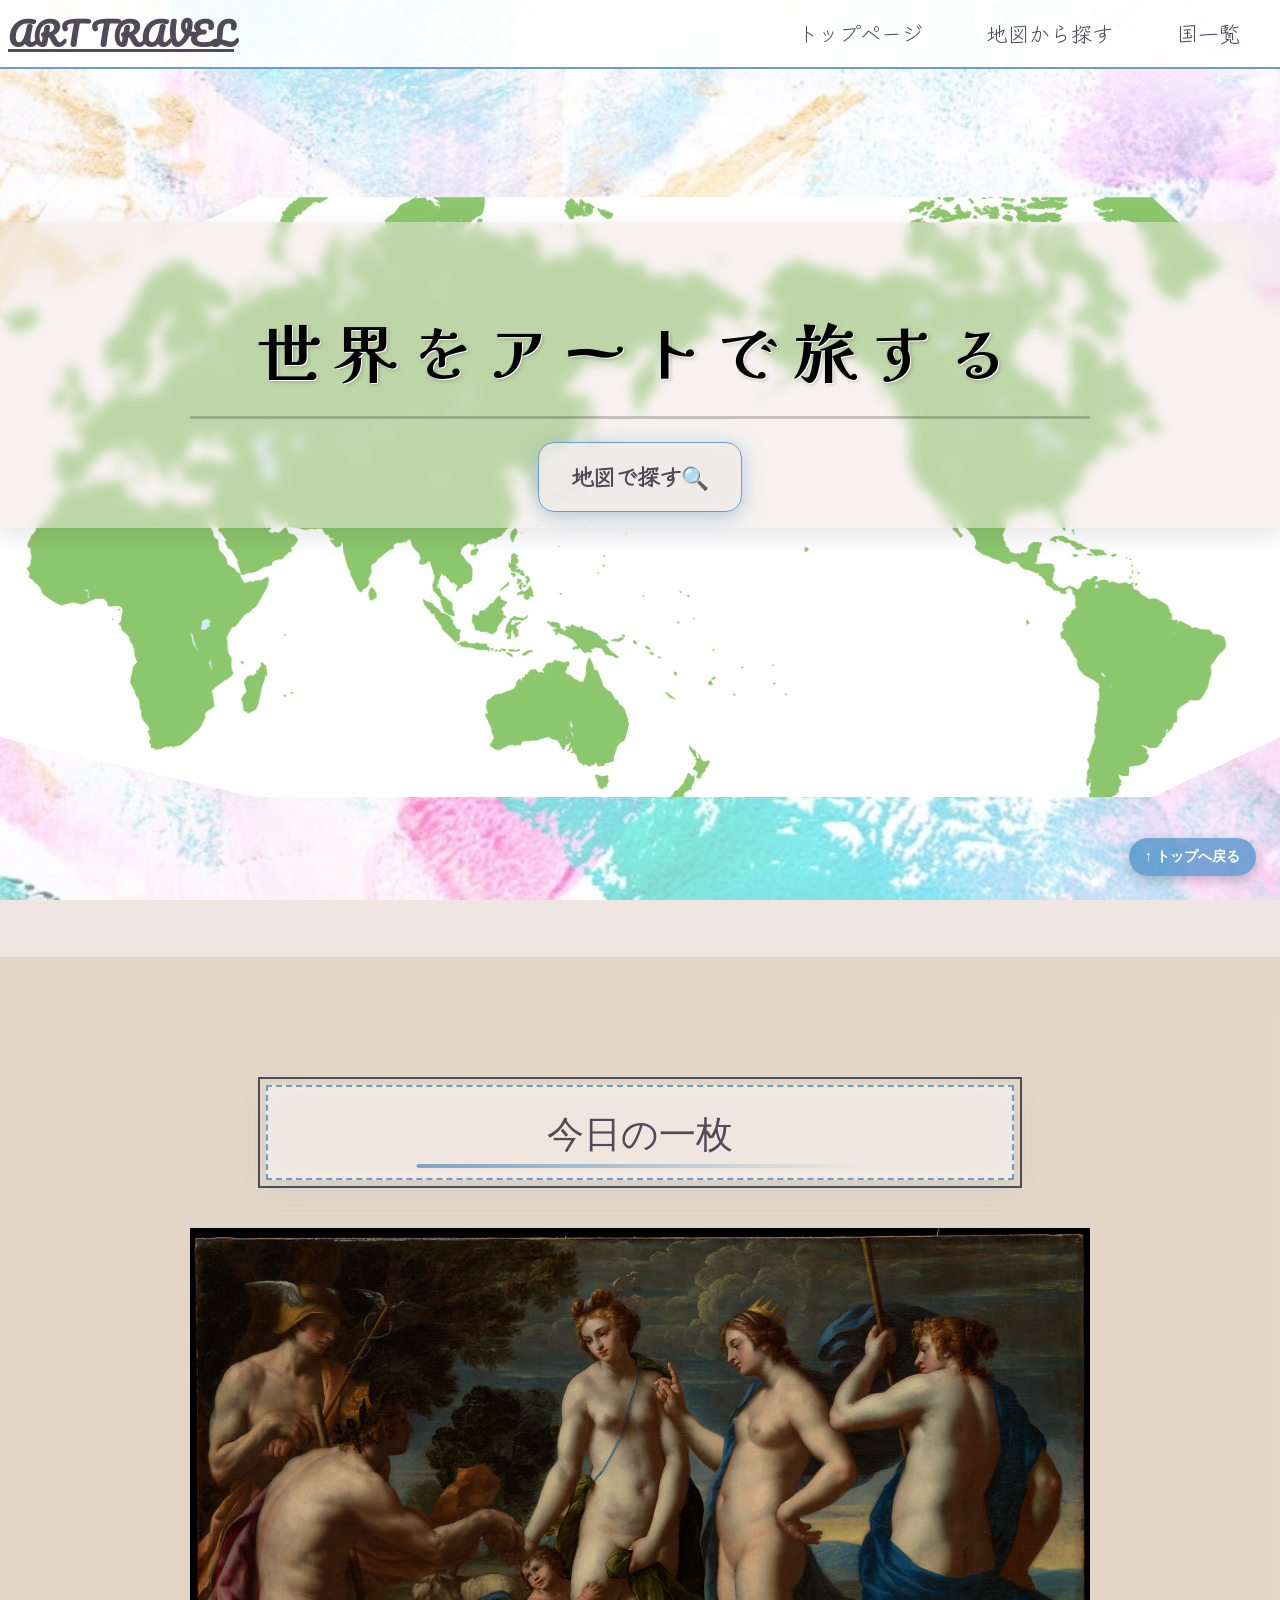
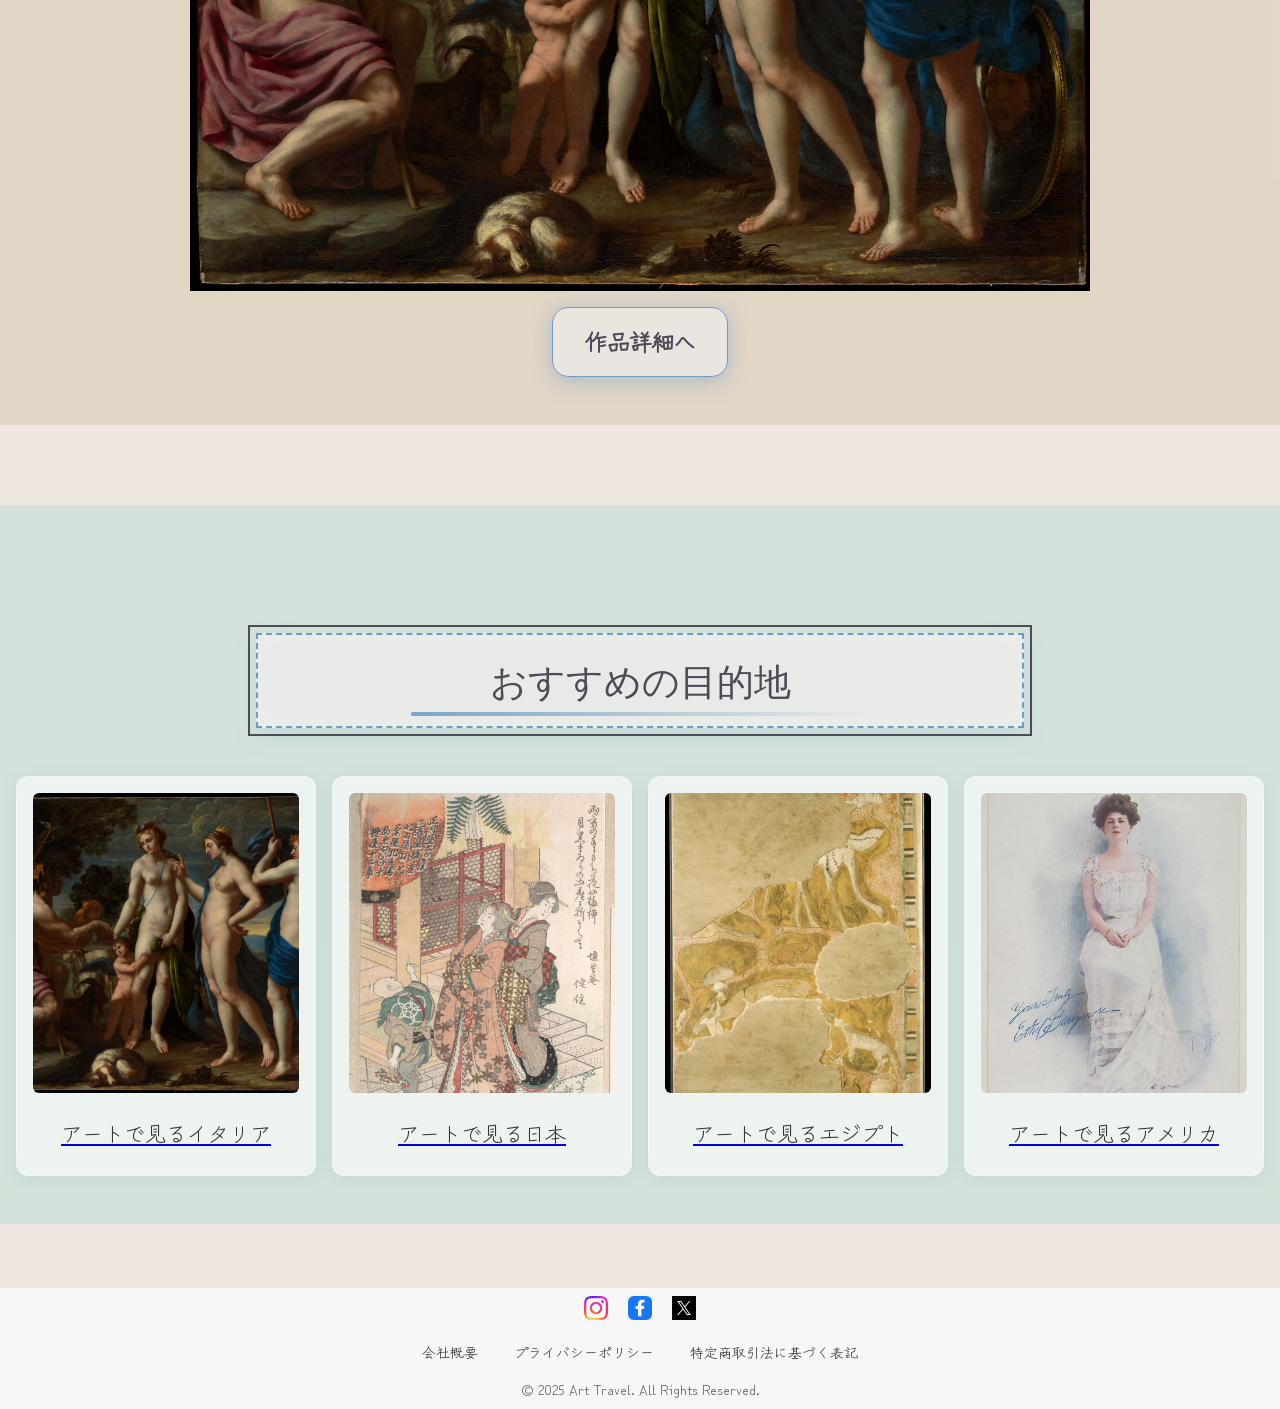
<file: index.html>
<!DOCTYPE html>
<html lang="ja">
<head>
  <meta charset="UTF-8">
  <meta name="viewport" content="width=device-width, initial-scale=1.0">
  <title>Art Travel - アートで世界を旅する</title>
  <link href="https://fonts.googleapis.com/css2?family=Kaisei+Decol&display=swap" rel="stylesheet">
  <link href="https://fonts.googleapis.com/css2?family=Pacifico&display=swap" rel="stylesheet">
  <link href="https://fonts.googleapis.com/css2?family=Zen+Kurenaido&display=swap" rel="stylesheet">
  <link rel="stylesheet" href="css/style.css">
</head>
<body>

  <!-- ヘッダー -->
  <header>
    <nav>
      <h1 class="logo"><a href="index.html">Art Travel</a></h1>
      <ul>
        <li><a href="index.html">トップページ</a></li>
        <li><a href="map.html">地図から探す</a></li>
        <li><a href="country.html">国一覧</a></li>
      </ul>
    </nav>
  </header>

  <!-- メイン写真セクション -->
  <section class="main-visual">
    <img src="世界地図 .jpg" alt="メインアート写真">
    <div class="catch-copy">
      <h2>世界をアートで旅する</h2>
      <a href="map.html" class="btn btn-position">地図で探す🔍</a>
    </div>
  </section>

  <!-- 今日の一枚 -->
  <section class="today-art">
    <h2 class="section-title">今日の一枚</h2>
    <img src="ita_Judgment of Paris.jpg" alt="今日のアート作品">
    <a href="detail.html?id=judgment-of-paris" class="btn">作品詳細へ</a>
  </section>

  <!-- おすすめの目的地 -->
  <section class="recommended">
    <h2 class="section-title">おすすめの目的地</h2>
    <div class="grid">

      <a href="country.html#italy" class="country-card">
        <img src="ita_Judgment of Paris.jpg" alt="Italy">
        <p>アートで見るイタリア</p>
      </a>

      <a href="country.html#japan" class="country-card">
        <img src="jpn_Young Women Visiting a Shinto Shrine.jpg" alt="Japan">
        <p>アートで見る日本</p>
      </a>

      <a href="country.html#egypt" class="country-card">
        <img src="egy_Desert Hunting Scene.jpg" alt="Egypt">
        <p>アートで見るエジプト</p>
      </a>

      <a href="country.html#usa" class="country-card">
        <img src="ame_Ethel Barrymore, from the Actresses series (T1), distributed by the American Tobacco Co. to promote Turkish Trophies Cigarettes.jpg" alt="America">
        <p>アートで見るアメリカ</p>
      </a>

    </div>
  </section>

  <!-- フッター -->
  <footer>
    <div class="sns-icons">
      <a href="#"><img src="icons/instagram.jpg" alt="Instagram"></a>
      <a href="#"><img src="icons/facebook.jpg" alt="Facebook"></a>
      <a href="#"><img src="icons/x.jpg" alt="X"></a>
    </div>
    <ul class="legal-links">
      <li><a href="#">会社概要</a></li>
      <li><a href="#">プライバシーポリシー</a></li>
      <li><a href="#">特定商取引法に基づく表記</a></li>
    </ul>
    <p class="copyright">© 2025 Art Travel. All Rights Reserved.</p>
  </footer>

  <!-- トップへ戻るボタン -->
  <button class="scroll-to-top" onclick="window.scrollTo({ top: 0, behavior: 'smooth' });">
    ↑ トップへ戻る
  </button>

</body>
</html>
</file>
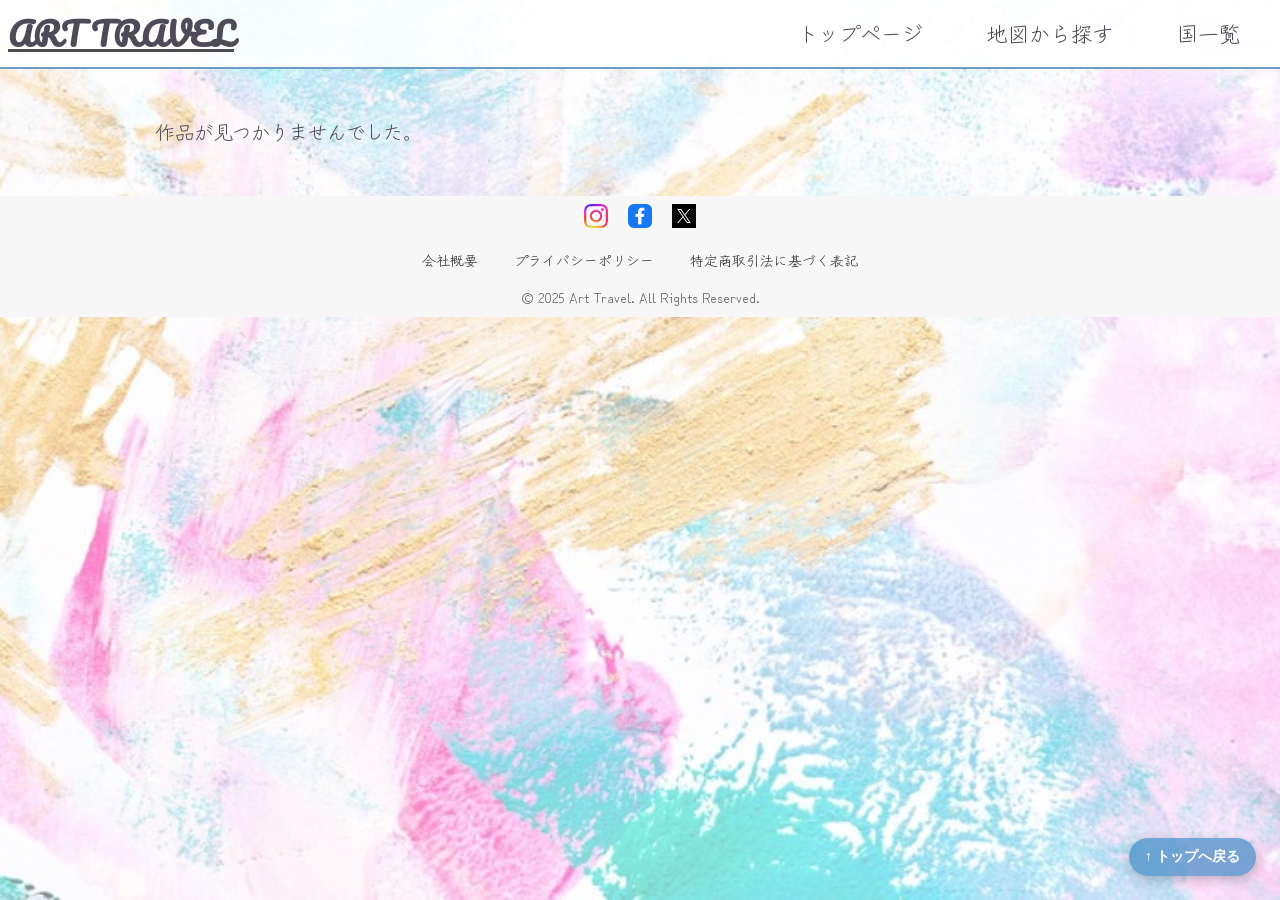
<file: detail.html>
<!DOCTYPE html>
<html lang="ja">
<head>
<meta name="viewport" content="width=device-width, initial-scale=1.0">
  <link href="https://fonts.googleapis.com/css2?family=Kaisei+Decol&display=swap" rel="stylesheet">
  <link href="https://fonts.googleapis.com/css2?family=Pacifico&display=swap" rel="stylesheet">
  <meta charset="UTF-8">
  <meta name="viewport" content="width=device-width, initial-scale=1.0">
  <title>Art Travel - アートで世界を旅する</title>
  <link rel="stylesheet" href="css/style.css">
  <link href="https://fonts.googleapis.com/css2?family=Zen+Kurenaido&display=swap" rel="stylesheet">
</head>


<body>

  <!-- ヘッダー -->
<header>
  <nav>
    <h1 class="logo"><a href="index.html">Art Travel</a></h1>
    <ul>
      <li><a href="index.html">トップページ</a></li>
      <li><a href="map.html">地図から探す</a></li>
      <li><a href="country.html">国一覧</a></li>
    </ul>
  </nav>
</header>

  <!-- 詳細メイン -->
  <main class="art-detail">
    <div class="container">
      <h2 class="art-title"></h2>
      <div class="art-content">
        <img class="art-image" src="" alt="" />
        <div class="art-meta">
          <p class="art-artist"></p>
          <p class="art-description"></p>
          <a href="country.html" class="back-link">← 一覧に戻る</a>
        </div>
      </div>
    </div>
  </main>

   <!-- フッター -->
  <footer>
    <div class="sns-icons">
      <a href="#"><img src="icons/instagram.jpg" alt="Instagram"></a>
      <a href="#"><img src="icons/facebook.jpg" alt="Facebook"></a>
      <a href="#"><img src="icons/x.jpg" alt="X"></a>
    </div>
    <ul class="legal-links">
      <li><a href="#">会社概要</a></li>
      <li><a href="#">プライバシーポリシー</a></li>
      <li><a href="#">特定商取引法に基づく表記</a></li>
    </ul>
    <p class="copyright">© 2025 Art Travel. All Rights Reserved.</p>
  </footer>


  <script src="js/data.js"></script>
  <script src="js/detail.js"></script>

<button class="scroll-to-top" onclick="window.scrollTo({ top: 0, behavior: 'smooth' });">
  ↑ トップへ戻る
</button>


</body>
</html>
</file>
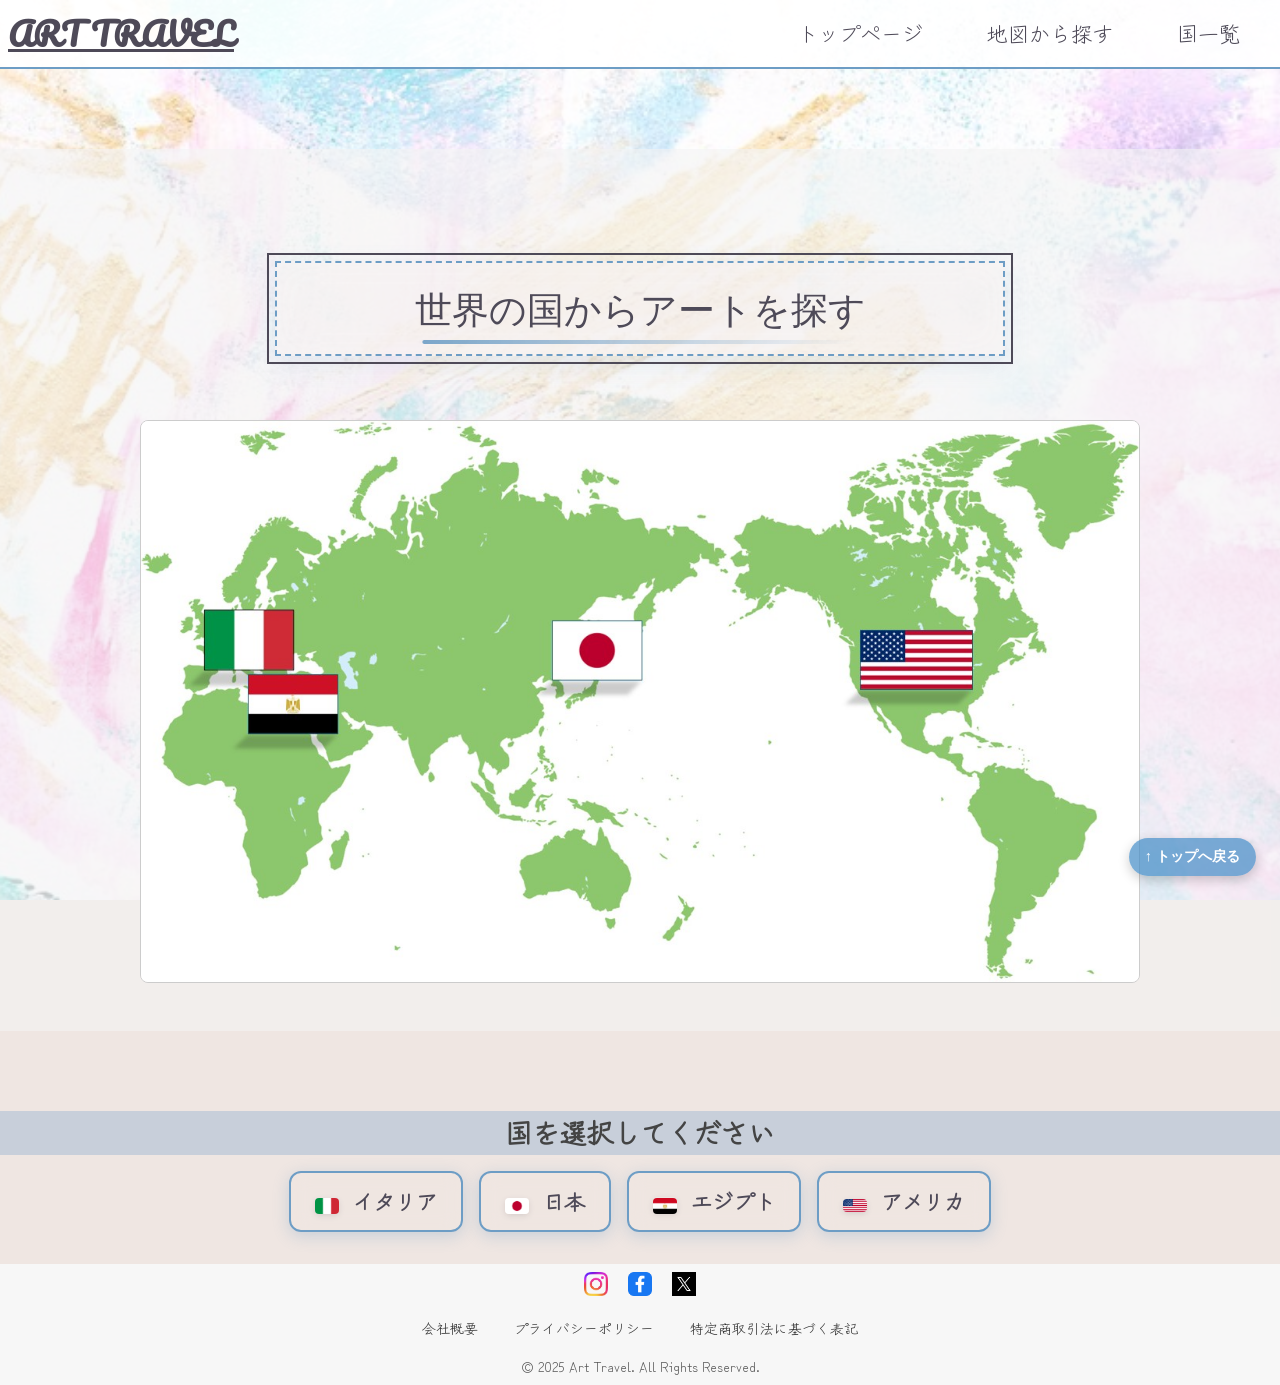
<file: map.html>
<!DOCTYPE html>
<html lang="ja">
<head>

  <meta name="viewport" content="width=device-width, initial-scale=1.0">
  <link href="https://fonts.googleapis.com/css2?family=Kaisei+Decol&display=swap" rel="stylesheet">
  <link href="https://fonts.googleapis.com/css2?family=Pacifico&display=swap" rel="stylesheet">
  <meta charset="UTF-8">
  <meta name="viewport" content="width=device-width, initial-scale=1.0">
  <title>Art Travel - アートで世界を旅する</title>
  <link rel="stylesheet" href="css/style.css">
  <link href="https://fonts.googleapis.com/css2?family=Zen+Kurenaido&display=swap" rel="stylesheet">
</head>


<body>
 <!-- ヘッダー -->
<header>
  <nav>
    <h1 class="logo"><a href="index.html">Art Travel</a></h1>
    <ul>
      <li><a href="index.html">トップページ</a></li>
      <li><a href="map.html">地図から探す</a></li>
      <li><a href="country.html">国一覧</a></li>
    </ul>
  </nav>
</header>


  <!-- メインセクション -->
  <main>
    <section class="world-map">
      <h2 class="section-title">世界の国からアートを探す</h2>
      <img src="世界地図国旗付き.jpg" alt="世界地図" class="map-image">
    </section>

    <section class="country-buttons">
      <h3>国を選択してください</h3>
      <div class="grid">
<a href="country.html#italy" class="btn-country">
  <img src="flags/italy.png" alt="イタリア国旗" class="flag-icon">
  イタリア
</a>
<a href="country.html#japan" class="btn-country">
  <img src="flags/japan.png" alt="日本国旗" class="flag-icon">
  日本
</a>
<a href="country.html#egypt" class="btn-country">
  <img src="flags/egypt.png" alt="エジプト国旗" class="flag-icon">
  エジプト
</a>
<a href="country.html#usa" class="btn-country">
  <img src="flags/usa.png" alt="アメリカ国旗" class="flag-icon">
  アメリカ
</a>    </section>
  </main>

 <!-- フッター -->
  <footer>
    <div class="sns-icons">
      <a href="#"><img src="icons/instagram.jpg" alt="Instagram"></a>
      <a href="#"><img src="icons/facebook.jpg" alt="Facebook"></a>
      <a href="#"><img src="icons/x.jpg" alt="X"></a>
    </div>
    <ul class="legal-links">
      <li><a href="#">会社概要</a></li>
      <li><a href="#">プライバシーポリシー</a></li>
      <li><a href="#">特定商取引法に基づく表記</a></li>
    </ul>
    <p class="copyright">© 2025 Art Travel. All Rights Reserved.</p>
  </footer>


  <button class="scroll-to-top" onclick="window.scrollTo({ top: 0, behavior: 'smooth' });">
  ↑ トップへ戻る
</button>


</body>
</html>
</file>
<file: css/style.css>
html {
  scroll-behavior: smooth;
}

/* ===== 基本設定 ===== */
* {
  margin: 0;
  padding: 0;
  box-sizing: border-box;
}

.container {
  max-width: 100%;
  padding-inline: 1rem;
}

body {
  font-size: clamp(1rem, 2vw, 1.2rem);
  line-height: 1.6;
}

body {
  font-family: 'Zen Kurenaido', sans-serif;
  line-height: 1.6;
  background-color: #EFE6E2; 
  color: #4E4A58;      
  background-image: url("アートっぽい背景.jpg");
  background-size: cover;
  background-repeat: no-repeat;
  background-position: center center;
  background-attachment: fixed;
}

body::before {
  content: "";
  position: fixed;
  top: 0;
  left: 0;
  width: 100%;
  height: 100%;
  background-color: rgba(255, 255, 255, 0.5);
  z-index: -1;
}

/* ===== ヘッダー・ナビゲーション ===== */
@media (max-width: 768px) {
  .nav-links {
    flex-direction: column;
    gap: 1rem;
    align-items: center;
  }
  .nav-logo {
    margin-bottom: 0.5rem;
  }
}


header {
  background-color: rgba(255, 255, 255, 0.9);
  border-bottom: 2px solid #6D9DC5; 
  padding: 0.5rem;

}

.logo a {
  font-family: 'Pacifico', cursive;
  font-weight: 700;
  font-size: 2.0rem;
  text-transform: uppercase;
  color: #4E4A58; 
}

nav {
  display: flex;
  justify-content: space-between;
  align-items: center;
}

nav .logo {
  font-weight: bold;
  color: #4E4A58;
}

nav ul {
  display: flex;
  list-style: none;
  font-size: 1.3rem;
}

nav ul li {
  margin-left: 2.0rem;
  margin-right: 2.0rem;
}

nav ul li a {
  position: relative;
  color: #4E4A58;
  font-weight: 500;
  text-decoration: none;
}

nav ul li a::after {
  content: "";
  position: absolute;
  left: 0;
  bottom: 0;
  width: 100%;
  height: 2px;
  transform: scaleX(0);
  transform-origin: left;
  transition: transform 0.3s ease;
  background: linear-gradient(to right, #6D9DC5, #EFE6E2); /* トワイライトブルー → クラウディ */
}

nav ul li a:hover::after {
  transform: scaleX(1);
}

/* ===== タイトル設定 ===== */
.section-title {
  width: 60%;
  position: relative;
  font-size: clamp(1.5rem, 2vw + 1rem, 2.3rem); 
  font-family: 'Pacifico', serif;
  font-weight: 500;
  color: #4E4A58;
  background: rgba(245, 241, 240, 0.6); 
  padding: 1rem 2rem;
  margin-bottom: 3rem;
  display: inline-block;
  text-align: center;
  
  border: 2px dashed #6D9DC5; 
  outline: 2px solid #4E4A58; 
  outline-offset: 6px;

  box-shadow:
    0 8px 24px rgba(109, 157, 197, 0.15), 
    inset 0 0 30px rgba(255, 255, 255, 0.15); 

  border-radius: 0; 
}

.section-title::after {
  content: '';
  position: absolute;
  bottom: 10px;
  left: 50%;
  transform: translateX(-50%);
  width: 60%;
  height: 4px;
  background: linear-gradient(to right, #6D9DC5, transparent); /* 上品なトワイライトブルーの余韻 */
  opacity: 0.9;
  border-radius: 2px;
}

/* ===== メインビジュアル ===== */
.catch-copy {
  font-size: clamp(1.2rem, 4vw, 2.2rem);
  text-align: center;
  padding: 1rem;
}

.main-visual img {
  width: 100%;
  height: auto;
  object-fit: cover;
  max-height: 80vh;
}


.main-visual {
  padding: 3rem 0rem 5rem 0rem;
  position: relative;
  text-align: center;
  overflow: hidden;

}



.main-visual img {
  width: 100%;
  height: auto;
  max-height: 600px;
  aspect-ratio: 16 / 9;
  object-fit: cover;
  display: block;
  clip-path: polygon(
    0% 20%, 20% 0%, 90% 0%, 100% 20%,
    100% 90%, 90% 100%, 20% 100%, 0% 90%
  );
}

/* キャッチコピー背景・サイズ調整 */
.catch-copy {
  position: absolute;
  top: 10%;
  left: 0;
  width: 100%;
  font-size: clamp(2rem, 5vw, 8rem);
  background-color: rgba(239, 230, 226, 0.5); 
  backdrop-filter: blur(6px);
  -webkit-backdrop-filter: blur(6px);
  box-shadow: 0 8px 24px rgba(0, 0, 0, 0.1);
  text-align: center;
  border-radius: 0; 
  border: none;
}

.catch-copy h2 {
  color: #000;
  font-family: 'Kaisei Decol', serif;
  font-size: clamp(2rem, 5vw, 8rem);
  text-shadow:
    1px 1px 0 #ffffff,
    2px 2px 4px rgba(0, 0, 0, 0.2);
  text-align: center;
  margin-top: 3rem;  
  margin-bottom: -1.5rem;
  width: 100%;
  background: none;
  border: none;
  letter-spacing: 0.8rem;
}


.catch-copy h2::after {
  content: "";
  display: block;
  width: 900px;
  height: 3px;
  margin: 1rem auto 0;
  background-color: rgba(0, 0, 0, 0.2);
  border-radius: 2px;
}


@media (max-width: 480px) {
  .catch-copy {
    top: 25%;
    padding: 1rem 1.5rem;
  }

  .catch-copy h2 {
    font-size: clamp(1.5rem, 8vw, 3rem);
  }
}

.btn {
  display: inline-block;
  background: rgba(237, 235, 234, 0.7);
  color: #4E4A58;
  border: 1.3px solid #6D9DC5; 
  backdrop-filter: blur(12px);
  -webkit-backdrop-filter: blur(12px);
  padding: 16px 35px;
  font-size: 1.4rem;
  font-weight: 600;
  text-decoration: none;
  border-radius: 16px;
  cursor: pointer;
  transition: all 0.3s ease;
  margin-top: 1rem;
  box-shadow: 0 4px 20px rgba(109, 157, 197, 0.5); 
}

.btn:hover {
  background: rgba(239, 230, 226, 0.9); 
  transform: scale(1.06) translateY(-2px);
  border-color: #6D9DC5;
  box-shadow: 0 6px 24px rgba(109, 157, 197, 0.4);
}

.btn:hover {
  background: rgba(255, 255, 255, 0.708);
  transform: scale(1.06) translateY(-2px);
  border-color: rgba(255, 255, 255, 0.6);
  box-shadow: 0 6px 24px rgba(0, 0, 0, 0.6);
}


.btn {
  padding: 1rem 2rem;
  font-size: clamp(1rem, 2vw, 1.4rem);
}

@media (max-width: 768px) {
  .btn-country {
    width: 100%;
    margin-block: 0.5rem;
  }
}



/* ===== 今日の一枚 ===== */
.today-art {
  text-align: center;
  padding: 3rem 1rem 3rem;
  background-color: rgba(199, 178, 137, 0.3);
}



.today-art img {
  width: 100%;
  max-width: 900px;
  height: auto;
  display: block;
  margin: 0 auto;
}



/* ===== おすすめの目的地 ===== */
.recommended {
  padding: 3rem 0rem 3rem;
  text-align: center;
    background-color: rgba(147, 219, 197, 0.3);

}



.recommended .grid {
  display: grid;
  grid-template-columns: repeat(auto-fit, minmax(250px, 1fr));
  gap: 1rem;
  justify-content: center;
  padding: 0 1rem; 
}
.country-card {
  display: flex;
  flex-direction: column;
  align-items: center;
  width: 300px;             
  height: 400px;         
  background-color: #fff;
  padding: 1rem;
  border-radius: 8px;
  box-shadow: 0 2px 6px rgba(0, 0, 0, 0.1);
}

.country-card:hover {
  transform: translateY(-6px) scale(1.03); 
  box-shadow: 0 6px 20px rgba(0, 0, 0, 0.15); 
}


.country-card img {
  width: 100%;
  height: 300px;            
  object-fit: cover;        
  border-radius: 6px;
}

.country-card p {
  font-size: 1.3rem;
  font-weight: 500;
  color: #333;
  margin-top: 1.5rem;
  text-align: center;
}


/* ===== フッター ===== */
footer {
  background-color: #f7f7f7;
  padding: 0.5rem;
  text-align: center;
  font-size: 0.85rem;
  color: #555;
}

.sns-icons {
  margin-bottom: 1rem;
}

.sns-icons a img {
  width: 24px;
  height: 24px;
  margin: 0 0.5rem;
  transition: opacity 0.3s ease;
}

.sns-icons a:hover img {
  opacity: 0.7;
}

.legal-links {
  list-style: none;
  padding: 0;
  margin-bottom: 1rem;
}

.legal-links li {
  display: inline-block;
  margin: 0 1rem;
}

.legal-links a {
  text-decoration: none;
  color: #333;
}

.legal-links a:hover {
  text-decoration: underline;
}






/* ===== map ===== */
.world-map {
  padding: 2rem;
background-color: rgba(243, 243, 243, 0.6);  
  text-align: center;
}

.map-image {
  width: 100%;
  max-width: 1000px;
  height: auto;
  display: block;
  margin: 1rem auto;
  border: 1px solid #ccc;
  border-radius: 8px;
}

@media (max-width: 768px) {
  .country-buttons {
    flex-wrap: wrap;
    justify-content: center;
    gap: 1rem;
  }

  .map-image {
    width: 100%;
    height: auto;
  }
}



/* 国選択ボタン */
.country-buttons {
  text-align: center;
  margin-bottom: 2rem;
}

.country-buttons h3 {
  margin-bottom: 1rem;
  font-size: 1.7rem;
  color: #444;
  background-color:rgba(109, 157, 197, 0.3) ;
}

.country-buttons .grid {
  display: flex;
  flex-wrap: wrap;
  gap: 1rem;
  justify-content: center;
}


.btn-country {
  display: inline-block;
  padding: 0.75rem 1.5rem;
  background: rgba(239, 230, 226, 0.4);
  color: #4E4A58;
  text-decoration: none;
  border-radius: 12px;
  font-size: 1.3rem;
  font-weight: 600;
  border: 2px solid #6D9DC5;
  backdrop-filter: blur(10px);
  -webkit-backdrop-filter: blur(10px);
  box-shadow: 0 4px 16px rgba(109, 157, 197, 0.3);
  transition: all 0.3s ease;
}

.btn-country:hover {
  background: rgba(239, 230, 226, 0.5);
  border-color: #4E4A58;
  transform: scale(1.1);
  box-shadow: 0 6px 20px rgba(109, 157, 197, 0.4);
}

.flag-icon {
  width: 24px;
  height: auto;
  vertical-align: middle;
  margin-right: 0.5rem;
  border-radius: 4px;
  box-shadow: 0 2px 6px rgba(0,0,0,0.1); 
}

@media (max-width: 768px) {
  .recommended .grid {
    grid-template-columns: 1fr;
  }

  .country-card {
    margin-bottom: 1rem;
  }
}





/* ===== country ===== */

@media (max-width: 768px) {
  .art-card {
    display: flex;
    flex-direction: column;
    align-items: center;
    text-align: center;
    padding: 1rem;
  }

  .art-image {
    width: 100%;
    max-height: 300px;
    object-fit: cover;
  }
}


.section-heading {
  text-align: center;
  margin-top: 5rem;
  margin-bottom: 2rem;
}

.art-card .art-title {
  font-size: 1.2rem; 
}

section {
  margin-top: 5rem; 
  margin-bottom: 4rem;
}

#italy {
  background-color: #006eb31f;
}

#japan {
  background-color: #d81f3516;
}

#egypt {
  background-color: #ffd9002f;
}

#usa {
  background-color: #2e4e9923;
}

section h2 {
  text-align: center;
  font-size: 2rem;
  margin-bottom: 1.5rem;
  margin-top: 5rem;
  color: #333;
  background-color: #ffffffbc;
  border: 2px solid #333;
  padding: 0.75rem 1.5rem;
  border-radius: 6px;
  display: inline-block;
  margin-left: auto;
  margin-right: auto;
}


/* セクション見出しの中央揃え */
section h2,
.art-list h3 {
  text-align: center;
  font-size: 2rem;
  margin-bottom: 1.5rem;
  color: #333;
  background-color: #EFE6E2;
  width: 40%;
}

.art-list h3{
    text-align: center;
  font-size: 2rem;
  margin-bottom: 2rem;
  margin-top: 4rem;
  color: #333;
  background-color: rgba(239, 230, 226, 0.6); 
  width: 60%;
  margin-left: auto;
  margin-right: auto;
  padding: 0.75rem 1.5rem;
  border-radius: 6px;
  box-shadow: 0 3px 12px rgba(109, 157, 197, 0.1);
  text-decoration: underline; 
}

/*作品名*/
.art-title {
  font-family: 'Georgia', '游明朝', serif;  
  color: #2c2c2c;
  margin-top: 0.5em;
  margin-bottom: 0.2em;
  text-align: center;
  position: relative;
}

.art-title::after {
  content: "";
  display: block;
  width: 50%;
  height: 2px;
  background: #c9a063; 
  margin: 6px auto 0;
  opacity: 0.7;
}


/* メイン作品・カード共通レイアウト */
.main-art,
.art-card {
  text-align: center;
  margin-bottom: 2rem;
}

/* メイン作品画像 */
.main-art img {
  width: 100%;
  max-width: 600px;
  height: auto;
  object-fit: cover;
  border-radius: 8px;
  display: block;
  margin: 0 auto;
}


.art-title1 {
  font-family: 'Georgia', '游明朝', serif;
  font-size: 2.2rem;
  color: #2c2c2c;
  margin-top: 0.9em;
  margin-bottom: 0.5em;
  text-align: center;
  position: relative;
}

.art-title1::after {
  content: '';
  display: block;
  width: 100%;
  max-width: 800px;
  height: 2px;
  background-color: #2c2c2c;
  margin: 0.2em auto 0;
}

/* 作者名（中央揃え） */
.author {
  font-family: 'Georgia', '游明朝', serif;
  font-size: 1.6rem;
  font-weight: 500;
  color: #4E4A58;
  margin-top: 0%;
  margin-bottom: 0.5rem;
  border-radius: 6px;
  display: inline-block;
  box-shadow: 0 2px 6px rgba(0,0,0,0.05);
}


/* 作品説明文（中央揃え＋横幅制限） */
.description {
  margin-top: 0.3rem;
  font-size: 1.2rem;
  width: 75%;
  color: #666;
  line-height: 1.4;
  text-align: center;
  margin-left: auto;
  margin-right: auto;
  background-color: rgba(255, 255, 255, 0.5);
  padding: 1rem;
  border-radius: 0.5px;
}


/* カード一覧の横並び設定 */
.art-list .grid {
  display: flex;
  flex-wrap: wrap;
  justify-content: center;
  gap: 1.5rem;
}

/* 個別カード設定（横幅＋高さ＋ホバー） */
.country-card {
  display: flex;
  flex-direction: column;
  align-items: center;
  width: 300px;
  height: 400px;
  background-color: rgba(255, 255, 255, 0.6);  
  border: 1px solid rgba(255, 255, 255, 0.3);   
  backdrop-filter: blur(8px);
  -webkit-backdrop-filter: blur(8px);
  box-shadow: 0 4px 16px rgba(109, 157, 197, 0.15); 
  padding: 1rem;
  border-radius: 12px;
  transition: transform 0.3s ease, box-shadow 0.3s ease;
}



.art-card {
  width: 300px;
  height: 430px;
  background-color: rgba(239, 230, 226, 0.6); 
  backdrop-filter: blur(10px);
  -webkit-backdrop-filter: blur(10px);
  border: 1px solid rgba(255, 255, 255, 0.3);
  border-radius: 12px;
  box-shadow: 0 4px 20px rgba(109, 157, 197, 0.2); 
  padding: 1rem;
  text-align: center;
  transition: transform 0.3s ease, box-shadow 0.3s ease;
  color: #4E4A58;
}

.art-card:hover {
  transform: scale(1.1);
  box-shadow: 0 6px 24px rgba(109, 157, 197, 0.3);
}

.art-card img {
  width: 100%;
  height: 300px;
  object-fit: cover;
  border-radius: 6px;
}

.art-title {
  margin-top: 0.75rem;
  font-size: 1.2rem;
  font-weight: 500;
  color: #4E4A58;
}

@media (max-width: 768px) {
  .art-detail {
    flex-direction: column;
    gap: 1rem;
  }

  .art-meta {
    text-align: center;
  }
}


/* ===== ナビバータイトル ===== */
.country-nav .nav-title {
  font-size: 1rem;
  font-weight: 600;
  font-family: 'Noto Sans', sans-serif;
  color: #4E4A58;
  text-align: center;
  letter-spacing: 0.05em;
  margin-bottom: 1rem;
}

/* ===== 共通のナビスタイル ===== */
.country-nav {
  position: fixed;
  top: 50%;
  right: 1rem;
  transform: translateY(-50%);
  background: rgba(255, 255, 255, 0.75);
  backdrop-filter: blur(10px);
  -webkit-backdrop-filter: blur(10px);
  padding: 1.2rem 1rem;
  border-radius: 6px;
  box-shadow: 0 8px 20px rgba(109, 157, 197, 0.4);
  border: 1px solid rgba(255, 255, 255, 0.2);
  z-index: 1000;
}

.country-nav ul {
  list-style: none;
  padding: 0;
  margin: 0;
}

.country-nav li {
  margin: 0.6rem 0;
}

.country-nav a {
  display: block;
  color: #006eb3;
  text-decoration: none;
  font-weight: 600;
  font-size: 0.95rem;
  font-family: 'Noto Sans', sans-serif;
  padding: 0.4rem 0.6rem;
  border-radius: 6px;
  transition: all 0.3s ease;
}

.country-nav a:hover {
  background-color: rgba(109, 157, 197, 0.1);
  text-decoration: none;
  transform: scale(1.05);
}

/* ===== モバイル表示 ===== */
@media (max-width: 768px) {
  .country-nav {
    position: fixed;
    bottom: env(safe-area-inset-bottom, 0);
    top: auto;
    right: auto;
    left: 0;
    transform: none;
    display: flex;
    flex-direction: column;
    align-items: flex-start;
    justify-content: flex-start;
    padding: 0.8rem 1rem;
    height: auto;
    background: rgba(255, 255, 255, 0.85);
    backdrop-filter: blur(8px);
    -webkit-backdrop-filter: blur(8px);
    box-shadow: 0 -4px 16px rgba(0, 0, 0, 0.1);
    border-top: 1px solid rgba(109, 157, 197, 0.2);
    box-sizing: border-box;
    z-index: 1000;
    overflow-x: auto;
    width: 100%;
  }

  .country-nav .nav-title {
    display: block;
    font-size: 0.9rem;
    font-weight: 600;
    color: #4E4A58;
    margin-bottom: 0.5rem;
    margin-left: 0.1rem;
    white-space: nowrap;
  }

  .country-nav ul {
    display: flex;
    flex-wrap: nowrap;
    gap: 0.5rem;
    margin: 0;
    padding: 0;
    justify-content: flex-start;
    width: 100%;
  }

  .country-nav li {
    margin: 0;
  }

  .country-nav a {
    font-size: 0.95rem;
    padding: 0.5rem 0.8rem;
    color: #006eb3;
    text-align: left;
    background-color: rgba(109, 157, 197, 0.05);
    border-radius: 4px;
    display: block;
    white-space: nowrap;
    width: auto;
  }


  .country-nav::-webkit-scrollbar {
    height: 4px;
  }

  .country-nav::-webkit-scrollbar-thumb {
    background-color: rgba(109, 157, 197, 0.3);
    border-radius: 2px;
  }


  body {
    padding-bottom: 100px;
  }
}





/* ====detail======*/

.art-detail {
  padding: 3rem 1rem;

}

.container {
  max-width: 1000px;
  margin: 0 auto;
}

.art-title {
  text-align: center;
  font-size: 1.8rem;
  color: #333;
  margin-bottom: 2rem;
}

.art-content {
  display: flex;
  flex-wrap: wrap;
  background-color: rgba(239, 230, 226, 0.7);  gap: 2rem;
  justify-content: center;
}

.art-image {
  max-width: 400px;
  width: 100%;
  height: auto;
  border-radius: 8px;
  object-fit: cover;
}

.art-meta {
  max-width: 400px;
  font-size: 1rem;
  color: #444;
}

.art-artist{
  font-size: 1.5rem;
}

.art-artist, .art-description {
  margin-bottom: 1rem;
  line-height: 1.6;
}

.back-link {
  display: inline-block;
  margin-top: 1.5rem;
  text-decoration: none;
  color: #006eb3;
  font-weight: bold;
}

.back-link:hover {
  text-decoration: underline;
}


.scroll-to-top {
  position: fixed;
  bottom: 1.5rem;       
  right: 1.5rem;        
  padding: 0.6rem 1rem;
  background-color: rgba(68, 140, 199, 0.7);
  color: white;
  border: none;
  border-radius: 30px;
  font-size: 0.9rem;
  font-weight: 600;
  font-family: 'Noto Sans', sans-serif;
  cursor: pointer;
  box-shadow: 0 4px 12px rgba(0, 0, 0, 0.2);
  z-index: 999;
  transition: all 0.3s ease;
}

.scroll-to-top:hover {
  background-color:rgba(68, 140, 199, 0.9);
  transform: scale(1.05);
}
</file>
